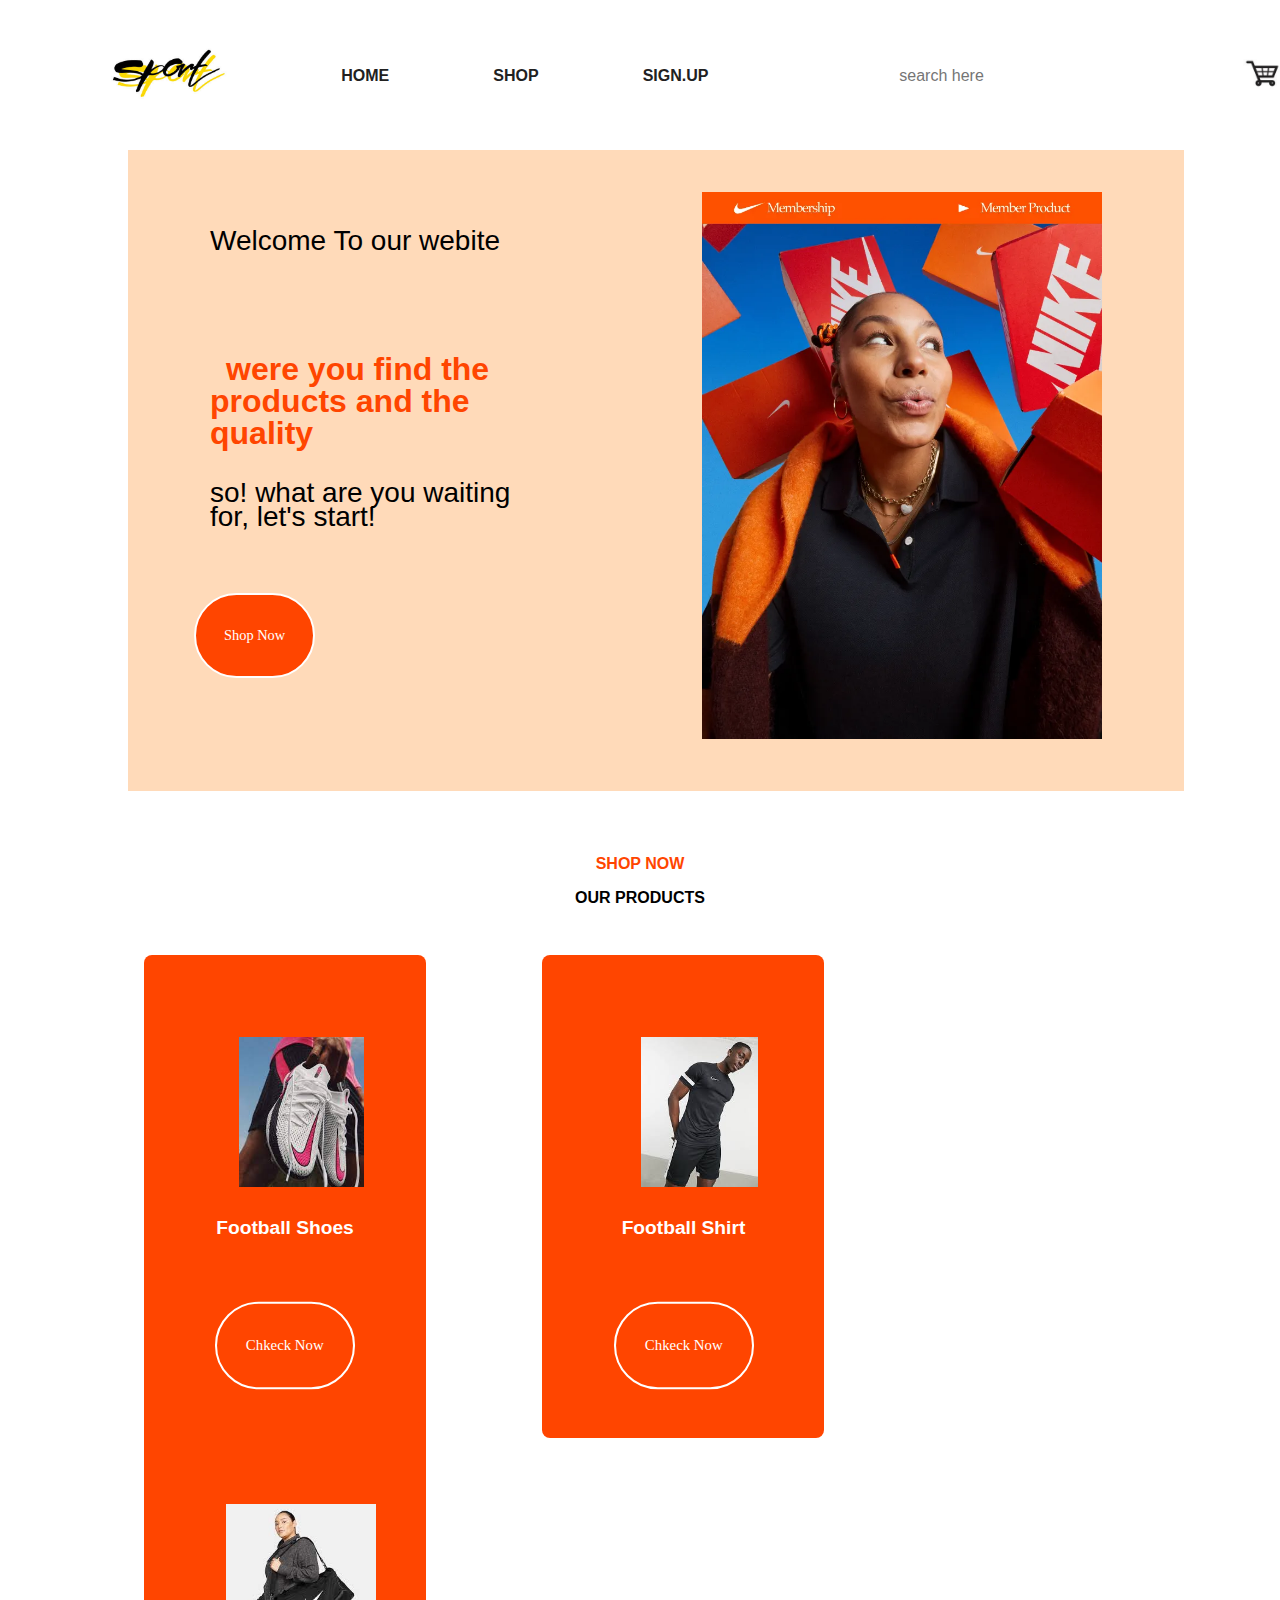
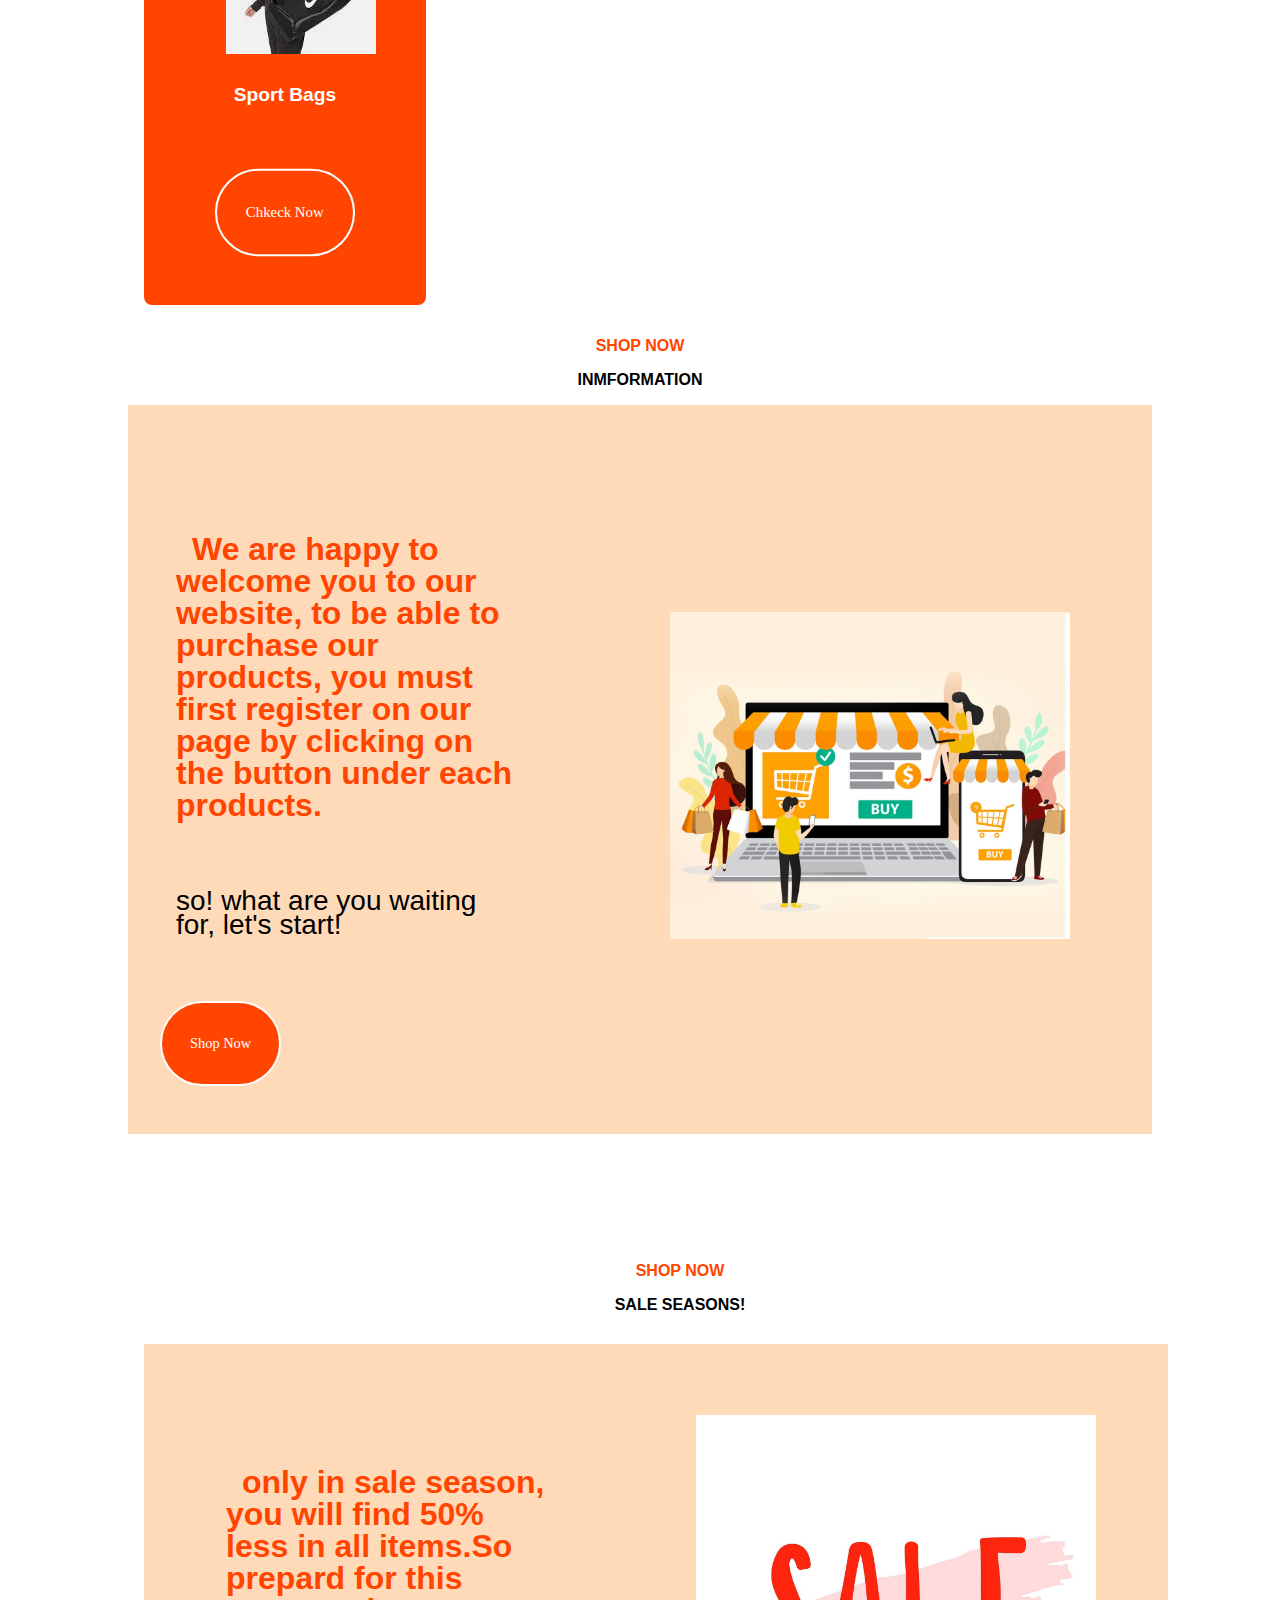
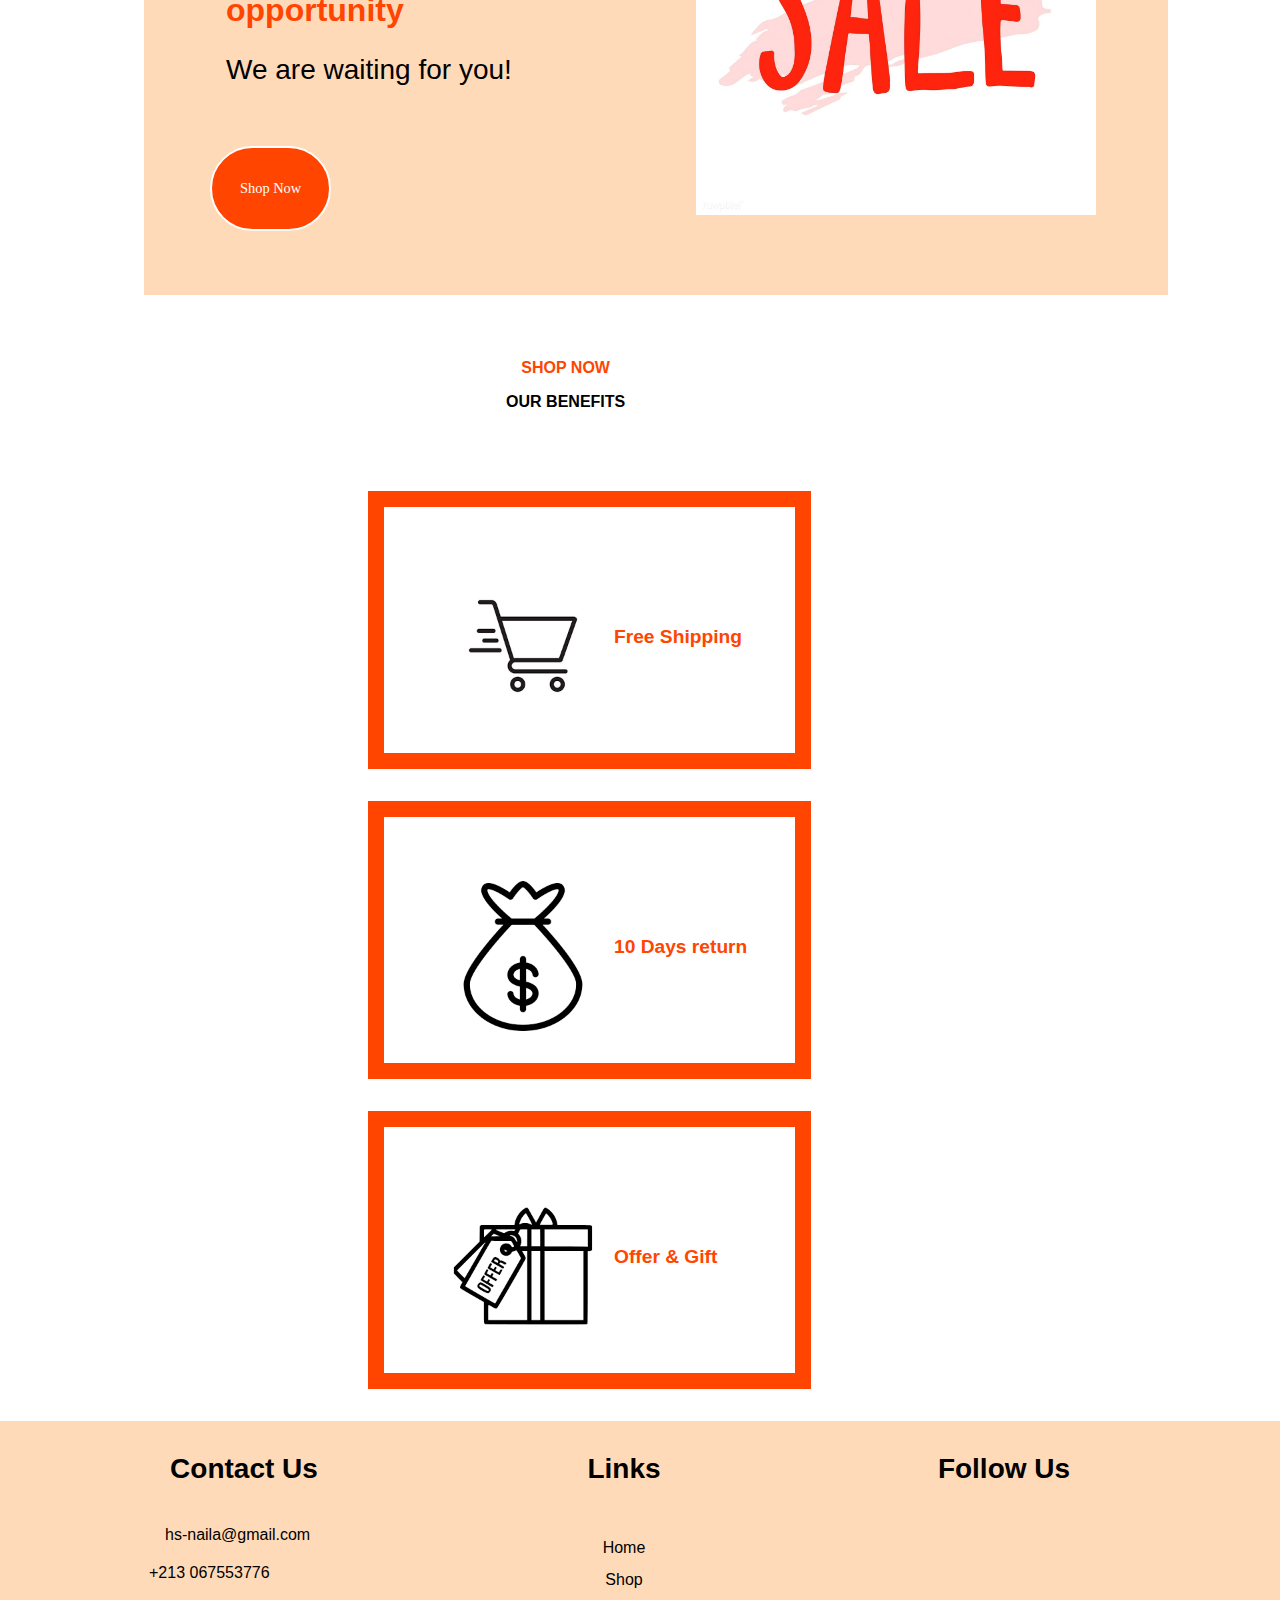
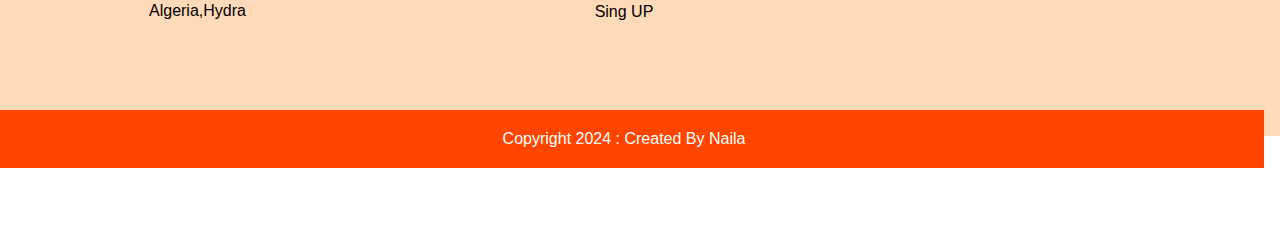
<file: index.html>
<!DOCTYPE html>
<html lang="en">

<head>
    <meta charset="UTF-8">
    <meta name="viewport" content="width=device-width, initial-scale=1.0">
    <title>E-commerce</title>
    <link rel="stylesheet" href="css/style.css">

    <link rel="stylesheet" href="https://cdnjs.cloudflare.com/ajax/libs/font-awesome/6.5.1/css/all.min.css"
        integrity="sha512-DTOQO9RWCH3ppGqcWaEA1BIZOC6xxalwEsw9c2QQeAIftl+Vegovlnee1c9QX4TctnWMn13TZye+giMm8e2LwA=="
        crossorigin="anonymous" referrerpolicy="no-referrer" />
</head>

<body>
    <!------navbar----->
    <header class="header-action">
        <nav class="nav conteiner">
            <a href="index.html" class="nav-logo">
                <img src="img/image1.jpg" class="nav-logo img" />
            </a>
            <div class="nav-menu" id="nav--menu">
                <ul class="nav-list">
                    <li class="nav-items">
                        <a href="index.html" class="nav-link">HOME</a>
                    </li>
                    <li class="nav-items">
                        <a href="shop.html" class="nav-link">SHOP</a>
                    </li>
                    <li class="nav-items">
                        <a href="sigIn.html" class="nav-link">SIGN.UP</a>
                    </li>
                    <li class="nav-items">
                        <a href="" class="nav-link"></a>
                    </li>
                </ul>
                <div class="search">
                    <input type="text" placeholder="search here" class="input-from" />
                    <button class="search-btn">
                        <img class="search-img" />
                    </button>
                </div>
            </div>
            <div class="header-action">
                <a href="#" class="header-cart">
                    <img src="img/image3.jpg" />
                    <span class="count">3</span>
                </a>
            </div>
        </nav>
    </header>
    <!-----setion shop now------->
    <section class="section--lg">
        <div class="home-conteiner grid">
            <div class="home-content">
                <span class="home1">Welcome To our webite</span>
                <h1 class="home-title">
                    <span>were you find the products and the quality</span>
                </h1>
                <p class="home-description">
                    so! what are you waiting for, let's start!
                </p>
                <a href="shop.html" class="btn">Shop Now</a>
            </div>
            <div class="home-img">
                <img src="img/nike image1.jpg" />
            </div>
        </div>
    </section>
    <!-----section our products------->
    <section class="shop">
        <div class="heading">
            <span>Shop Now</span>
            <h1>Our Products</h1>
        </div>
        <div class="shop-container">
            <div class="box">
                <div class="box-img">
                    <img src="img/image70.jpg" />
                </div>

                <h2>Football Shoes</h2>
                <a href="shop.html" class="btn1">Chkeck Now</a>
            </div>
        </div>
        <div class="shop-container">
            <div class="box">
                <div class="box-img">
                    <img src="img/image71.jpg" />
                </div>

                <h2>Football Shirt</h2>
                <a href="football shirt.html" class="btn1">Chkeck Now</a>
            </div>
        </div>
        <div class="shop-container">
            <div class="box">
                <div class="box-img">
                    <img src="img/image72.jpg" />
                </div>

                <h2>Sport Bags</h2>
                <a href="bags.html" class="btn1">Chkeck Now</a>
            </div>
        </div>
    </section>
    <!-----section informations------>
    <section class="section--lg2">
        <div class="heading2">
            <span>Shop Now</span>
            <h1>Inmformation</h1>
        </div>
        <div class="home-conteiner2 grid2">
            <div class="home-content2">

                <h1 class="home-title">
                    <span>
                        We are happy to welcome you to our website, to be able to purchase our products, you must first
                        register on our page by clicking on the button under each products.</span>
                </h1>
                <br>
                <br>
                <p class="home-description">
                    so! what are you waiting for, let's start!
                </p>
                <a href="shop.html" class="btn">Shop Now</a>
            </div>
            <div class="home-img">
                <img src="img/image77.jpg" />
            </div>
        </div>
        <!-----section sale------>
        <section class="section--lg">
            <div class="heading4">
                <span>Shop Now</span>
                <h1>SALE SEASONS!</h1>
            </div>
            <div class="home-conteiner grid">
                <div class="home-content">

                    <h1 class="home-title">
                        <span>only in sale season, you will find 50% less in all items.So prepard for this
                            opportunity</span>
                    </h1>
                    <p class="home-description">
                        We are waiting for you!
                    </p>
                    <a href="shop.html" class="btn">Shop Now</a>
                </div>
                <div class="home-img">
                    <img src="img/sale1.jpg" />
                </div>
            </div>
        </section>
        <!-----section end------>
        <section class="icons-container">
            <div class="heading3">
                <span>Shop Now</span>
                <h1>Our benefits</h1>
            </div>
            <div class="icon">
                <div class="box">
                    <div class="box-img">
                        <img src="img/icon1.png" />
                    </div>
                    <h2>Free Shipping</h2>
                </div>
            </div>
            <div class="icon">
                <div class="box">
                    <div class="box-img">
                        <img src="img/icon2.png" />
                    </div>
                    <h2>10 Days return</h2>
                </div>
            </div>
            <div class="icon">
                <div class="box">
                    <div class="box-img">
                        <img src="img/icon3.png" />
                    </div>
                    <h2>Offer & Gift</h2>
                </div>
            </div>
        </section>
        <!----footer----->
        <footer>
            <div class="container">
                <div class="footer-content">
                    <h3>Contact Us</h3>
                    <p><a href="#">hs-naila@gmail.com</a></p>
                    <p>+213 067553776</p>
                    <p>Algeria,Hydra</p>
                </div>
                <div class="footer-content">
                    <h3>Links</h3>
                    <ul class="list">
                        <li><a href="#">Home</a></li>
                        <li><a href="shop.html">Shop</a></li>
                        <li><a href="sigIn.html">Sing UP</a></li>
                    </ul>
                </div>
                <div class="footer-content">
                    <h3>Follow Us</h3>
                    <ul class="social-icons">
                        <li><a href="#"><i class="fa-brands fa-facebook"></i></a></li>
                        <li><a href="#"><i class="fa-brands fa-instagram"></i></a></li>
                        <li><a href="#"><i class="fa-brands fa-twitter"></i></a></li>
                    </ul>
                </div>
            </div>
            <div class="bottom-bar">
                <p>Copyright 2024 : Created By Naila</p>
            </div>
        </footer>
</body>

</html>
</file>
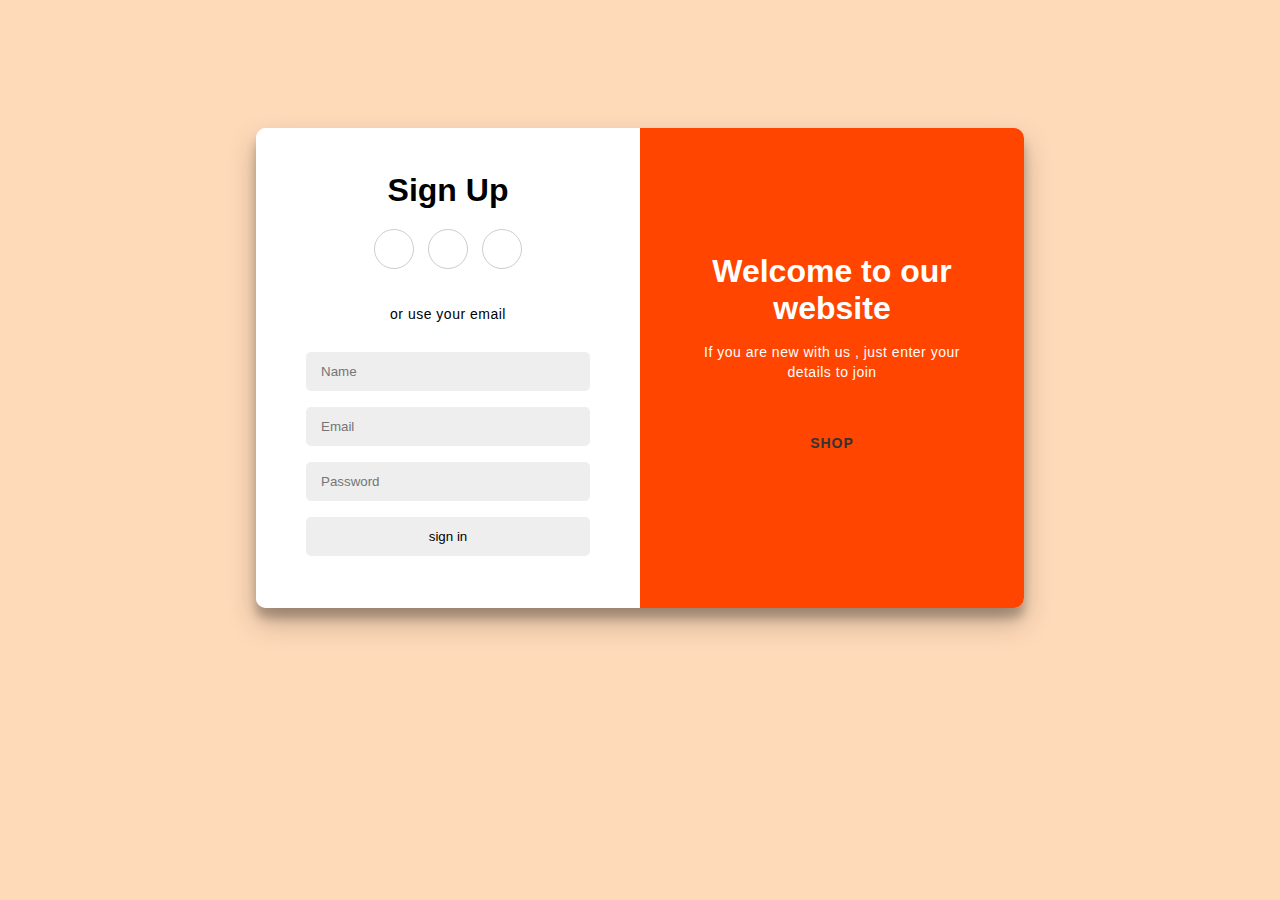
<file: sigIn.html>
<!DOCTYPE html>
<html lang="en">

<head>
    <meta charset="UTF-8">
    <meta name="viewport" content="width=device-width, initial-scale=1.0">
    <link rel="stylesheet" href="css/sigIn.css">
    <link rel="stylesheet" href="https://cdnjs.cloudflare.com/ajax/libs/font-awesome/6.5.1/css/all.min.css"
        integrity="sha512-DTOQO9RWCH3ppGqcWaEA1BIZOC6xxalwEsw9c2QQeAIftl+Vegovlnee1c9QX4TctnWMn13TZye+giMm8e2LwA=="
        crossorigin="anonymous" referrerpolicy="no-referrer" />
    <script src="js/script.js" async></script>

    <title>account</title>
</head>

<body>
    <!-----sign up------>
    <div class="ctn">

        <div>


            <div class="container" id="main">

                <div class="sign-in">
                    <form action="#" id="form">
                        <h1>Sign Up</h1>
                        <div class="social-container">
                            <a href="#" class="social"><i class="fa-brands fa-square-facebook"></i></a>
                            <a href="#" class="social"><i class="fa-brands fa-square-instagram"></i></a>
                            <a href="#" class="social"><i class="fa-brands fa-square-twitter"></i>
                            </a>
                        </div>
                        <p>or use your email</p>
                        <input type="text" name="txt" placeholder="Name" required="">
                        <input type="email" name="email" placeholder="Email" required="">
                        <input type="password" name="pswd" placeholder="Password" required="">
                        <input type="submit" value="sign in">

                    </form>
                </div>
                <div class="overlay-container">
                    <div class="overlay">
                        <div class="overlay-left">
                            <h1>Welcome Back</h1>
                            <p>To keep connected with us please log in </p>
                            <button id="LogIn">Log In</button>
                        </div>
                        <div class="overlay-right">
                            <h1>Welcome to our website</h1>
                            <p>If you are new with us , just enter your details to join</p>
                            <button><a href="shop.html">Shop</a></button>
                        </div>
                    </div>
                </div>


            </div>
            <!------MODAL------>
            <div class="modal_container" id="modal_container">
                <div class="modal">
                    <h1>Thank You</h1>
                    <p>To go back to the shop page click "OK"</p>
                    <button id="close"><a href="shop.html">OK</a></button>
                </div>
            </div>
        </div>


</body>

</html>
</file>
<file: css/style.css>
* {
  margin: 0rem;
  padding: 1rem;
  bottom: 0;
  top: 0rem;
  font-family: Arial, Helvetica, sans-serif;
  font-size: 16px;
  color: black;
}
footer {
  background: orange;
  padding-top: 50px;
}
body {
  display: block;
  align-items: center;
  background-color: hsl(0, 0%, 100%);
}
input,
textarea,
body {
  color: hsl(60, 1%, 56%);
  font-family: sans-serif;
  font-size: 1rem;
  font-weight: 400;
}
button,
input,
textarea {
  background-color: transparent;
  border: none;
  outline: none;
}
ul {
  list-style: none;
}
a {
  text-decoration: none;
}
p {
  line-height: 1.5rem;
}
img {
  max-width: 100%;
}
button,
input,
textarea {
  background-color: transparent;
  border: none;
  outline: none;
}
.grid {
  display: grid;
  gap: 1.5rem;
}
.section--lg {
  padding-block: 4rem;
}
.grid2 {
  display: grid;
  gap: 1.5rem;
}
.section--lg2 {
  padding-block: 4rem;
}
.nav,
.nav-menu,
.nav-list,
.header-action {
  display: flex;
  align-items: center;
}
.nav {
  height: 11.5rem;
  justify-content: space-between;
  margin-top: -5rem;
}
.nav-logo {
  width: 200px;
}
.nav-menu {
  width: 100%;
  margin-left: 2.5rem;
}
.nav-list {
  margin-right: auto;
  column-gap: 2.5rem;
}
.nav-link {
  color: hsl(0, 0%, 13%);
  font-weight: 700;
}
.nav-link:hover {
  color: rgb(227, 193, 21);
}
.search {
  width: 340px;
  position: relative;
}
.search.input-from {
  width: 100%;
}
.search-img {
  position: absolute;
  top: 24%;
  right: 1.25rem;
  cursor: pointer;
}
.header-action {
  column-gap: 1.25rem;
}
.header-cart {
  position: relative;
  right: 5rem;
}
.header-cart img {
  width: 100px;
}
.header-cart .count {
  position: absolute;
  top: 0.625rem;
  right: 0.625rem;

  color: hsl(0, 0%, 100%);
  height: 18px;
  width: 18px;
  line-height: 18px;
  border-radius: 50%;
  text-align: center;
  font-size: 0.687rem;
}

.home-conteiner {
  grid-template-columns: 5fr 7fr;
  align-items: center;
  padding-left: 50px;
  padding-top: 10px;
  background: peachpuff;
  margin-top: -7.1rem;
  margin-right: 3rem;
  margin-left: 5rem;
}
.home-conteiner2 {
  grid-template-columns: 5fr 7fr;
  align-items: center;
  padding-top: -3rem;
  padding-bottom: 0rem;
  background: peachpuff;
  margin-left: 5rem;
  margin-right: 5rem;
  margin-bottom: 5rem;
}
.home1,
.home-description {
  font-size: 1.75rem;
}
.home1 {
  font-weight: 100px;
  color: black;
  margin-bottom: 10rem;

  margin-top: 7rem;
}
.home-title {
  margin-top: 5rem;
  font-weight: 700px;
  line-height: 1;
  font-size: 2;
}
.home-title span {
  color: orangered;
  font-size: 2rem;
}
.btn {
  display: inline-block;
  background-color: orangered;
  border: 2px solid hsl(0, 0%, 100%);
  padding-inline: 1.75rem;
  height: 49px;
  line-height: 49px;
  border-radius: 25rem;
  font-size: 0.9rem;
  font-family: fantasy;
  font-weight: 700px;
  transition: all 0.4s 0.7rem;
  color: white;
  margin-top: 3rem;
  margin-bottom: 2rem;
}
.btn:hover {
  transform: scale(1.03);
  box-shadow: rgba(100, 100, 111, 0.2 7px 29px 0);
}
.home-img {
  width: 25rem;
  justify-self: center;
  top: 20px;
  bottom: 20px;
  border-radius: 40rem;
}
.home-img:hover {
  transform: scale(1.03);
  box-shadow: rgba(100, 1000, 111, 0.2 0 7px 29px 0);
}

.heading {
  text-align: center;
  text-transform: uppercase;
  margin-top: -2rem;
}
.heading2 {
  text-align: center;
  text-transform: uppercase;
  margin-top: -2rem;
  margin-bottom: -1rem;
}
.heading2 span {
  font-size: 1rem;
  font-weight: 600;
  color: orangered;
}
.heading span {
  font-size: 1rem;
  font-weight: 600;
  color: orangered;
}
.heading h1 {
  font: 2rem;
  color: black;
}
.shop-container {
  display: inline-block;
  flex-wrap: wrap;
  gap: 1rem;
  margin-top: 5rem;
  align-items: center;
  justify-content: center;
  margin-left: 2rem;
}
.shop-container .box {
  background: orangered;
  padding: 50px;
  display: flex;
  justify-items: center;
  text-align: center;
  flex-direction: column;
  align-items: center;
  margin-top: -5rem;
  margin-bottom: -3rem;
  margin-left: 5rem;
  border-radius: 0.5rem;
  margin-left: 3rem;

  transition: all 0.4s 0.7rem;
}
.shop-container .box .box-img {
  width: 150px;
  height: 150px;
}

.shop-container .box .box-img img {
  width: 100%;
  height: 100%;
  object-fit: contain;
  object-position: center;
}
.shop-container .box h2 {
  color: white;
  font-size: 1.2rem;
  padding-top: 30px;
}
.box .btn1 {
  border: 2px solid hsl(0, 0%, 100%);
  padding-inline: 1.75rem;
  height: 49px;
  line-height: 49px;
  border-radius: 10rem;
  font-size: 0.9rem;
  font-family: fantasy;
  font-weight: 700px;
  transition: all 0.4s 0.7rem;
  color: white;
  margin-top: 3rem;
}
.box .btn1 {
  transform: scale(1.03);
  box-shadow: rgb(100, 100, 111, 0.2 7px 29px);
}

.heading {
  text-align: center;
  text-transform: uppercase;
  margin-top: -2rem;
}
.heading2 {
  text-align: center;
  text-transform: uppercase;
  margin-top: -2rem;
  margin-bottom: -1rem;
}
.heading2 span {
  font-size: 1rem;
  font-weight: 600;
  color: orangered;
}
.heading3 {
  text-align: center;
  text-transform: uppercase;
  margin-top: -7rem;
  margin-left: 17rem;
  margin-bottom: 2rem;
}
.heading3 span {
  font-size: 1rem;
  font-weight: 600;
  color: orangered;
}
.heading3 h1 {
  font: 2rem;
  color: black;
}
.icons-container {
  display: inline-block;
  flex-wrap: wrap;
  gap: 1rem;
  flex-direction: row;
  margin-top: 5rem;
  align-items: center;
  justify-content: center;
  margin-left: -2rem;
}
.icons-container .box {
  padding: 2rem;
  background: #fff;
  border: 1rem solid orangered;
  display: flex;
  text-align: center;
  align-items: center;
  transition: all 0.4s 0.7rem;
  margin-left: 20rem;
  justify-items: center;
}
.icons-container .box .box-img {
  width: 150px;
  height: 150px;
}

.icons-container .box .box-img img {
  width: 100%;
  height: 100%;
  object-fit: contain;
  object-position: center;
}
.icons-container .box h2 {
  color: orangered;
  font-size: 1.2rem;
  padding-top: 30px;
}
.heading4 {
  text-align: center;
  text-transform: uppercase;
  margin-top: -2rem;
  margin-left: 5rem;
  margin-bottom: 7rem;
}
.heading4 span {
  font-size: 1rem;
  font-weight: 600;
  color: orangered;
}
.heading4 h1 {
  font: 2rem;
  color: black;
}
footer {
  background: peachpuff;
  padding-top: 2rem;
  margin-left: -5rem;
  margin-right: -3rem;
  margin-bottom: 0;
}
.container {
  width: 1140px;
  margin: auto;
  display: flex;
  justify-content: center;
  margin-bottom: -1rem;
  margin-top: -3rem;
}
.footer-content {
  width: 33.3%;
}
h3 {
  font-size: 28px;
  margin-bottom: 15px;
  text-align: center;
}
.footer-content p {
  width: 190px;
  margin: auto;
  padding: 7px;
}
.list {
  text-align: 0;
}
.list li {
  width: auto;
  text-align: center;
  list-style: none;
  padding: 7px;
  position: relative;
}
.list li::before {
  content: "";
  position: absolute;
  transform: translate(-50%, -50%);
  left: 50%;
  top: 100%;
  width: 0;
  height: 2px;
  background: white;
  transition-duration: -5s;
}
.list li:hover::before {
  width: 70px;
}
.social-icons {
  text-align: center;
  padding: 0;
}
.social-icons li {
  display: inline-block;
  text-align: center;
  padding: 5px;
}
.social-icons i {
  color: white;
  font-size: 25px;
}
a {
  text-decoration: none;
}
a:hover {
  color: orange;
}
.bottom-bar {
  background: orangered;
  text-align: center;
  padding: 1px 0;
  margin-top: 50px;
  margin-bottom: -3rem;
}
.bottom-bar p {
  color: white;
  margin: 0;
}
</file>
<file: css/sigIn.css>
* {
  box-sizing: border-box;
}
body {
  align-items: center;
  display: flex;
  justify-content: center;
  flex-direction: column;
  background-color: peachpuff;
  font-family: "monserrat", sans-serif;
  min-height: 100%;
  margin: 10%;
}
.container {
  width: 768px;
  max-width: 100%;
  min-height: 480px;
  background: #fff;
  border-radius: 10px;
  overflow: hidden;
  box-shadow: 0 14px 28px rgba(0, 0, 0, 0.25), 0 10px 10px rgba(0, 0, 0, 0.22);
  position: relative;
  z-index: 1;
}
.log-in,
.sign-in {
  position: absolute;
  top: 0;
  left: 0;
  height: 100%;
  transition: all 0.6s ease-in-out;
}
.log-in {
  width: 50%;
  opacity: 0;
  z-index: 1;
}
.sign-in {
  width: 50%;
  z-index: 2;
}
form {
  background: #fff;
  display: flex;
  align-items: center;
  justify-content: center;
  flex-direction: column;
  padding: 0 50px;
  height: 100%;
  text-align: center;
}
h1 {
  font-weight: bold;
  margin: 0;
}
p {
  font-weight: 100;
  font-size: 14px;
  line-height: 20px;
  letter-spacing: 0.5px;
  margin: 15px 0 20px;
}
input {
  background: #eee;
  padding: 12px 15px;
  margin: 8px 15px;
  width: 100%;
  border-radius: 5px;
  border: none;
  outline: 15px 0;
}
a {
  color: #333;
  font-size: 14px;
  text-decoration: none;
  margin: 15px 0;
}
button {
  color: #fff;
  background: orangered;
  font-size: 13px;
  font-weight: bold;
  padding: 12px 55px;
  margin: 20px;
  border-radius: 20px;
  border: 1px solid orangered;
  outline: none;
  letter-spacing: 1px;
  text-transform: uppercase;
  transition: 80ms ease-in;
  cursor: pointer;
}
button:active {
  transform: scale(0.9);
}
#LogIn,
#SignIn {
  background-color: transparent;
  border: 2px solid #fff;
}
.container.right-panel-active .sign-in {
  transform: translateX(100%);
}
.container.right-panel-active .log-in {
  transform: translateX(100%);
  opacity: 1;
  z-index: 5;
}
.overlay-container {
  position: absolute;
  top: 0;
  left: 50%;
  width: 50%;
  height: 100%;
  overflow: hidden;
  transition: transform 0.6s ease-in-out;
  z-index: 100;
}
.container.container.right-panel-active .overlay-container {
  transform: translateX(-100%);
}
.overlay {
  position: relative;
  color: #fff;
  background: orangered;
  left: -100%;
  height: 100%;
  width: 200%;
  transform: translateX(0);
  transition: transform 0.6s ease-in-out;
}
.container.container.right-panel-active .overlay {
  transform: translateX(50%);
}
.overlay-left,
.overlay-right {
  position: absolute;
  display: flex;
  align-items: center;
  justify-content: center;
  flex-direction: column;
  padding: 0 40px;
  text-align: center;
  top: 0;
  height: 100%;
  width: 50%;
  transform: translateX(0);
  transition: transform 0.6s ease-in-out;
}
.overlay-left {
  transform: translateX(-20%);
}
.overlay-right {
  right: 0;
  transform: translateX(0);
}
.container.right-panel-active .overlay-left {
  transform: translateX(0);
}
.container.right-panel-active .overlay-right {
  transform: translateX(20%);
}
.social-container {
  margin: 20px 0;
}
.social-container a {
  height: 40px;
  width: 40px;
  margin: 0 5px;
  display: inline-flex;
  justify-content: center;
  align-items: center;
  border: 1px solid #ccc;
  border-radius: 50%;
}
.modal_container {
  background-color: rgba(0, 0, 0, 0.3);
  width: 100%;
  opacity: 0;
  height: 100%;
  width: 100%;
  position: absolute;
  top: 50%;
  left: 50%;
  transform: translate(-50%, -50%);
  z-index: 99;
  display: none;
}
.modal_container.show {
  pointer-events: auto;
  opacity: 1;
  display: block;
}
.modal {
  background-color: #fff;
  border-radius: 5px;
  box-shadow: 0 2px 4px rgba(0, 0, 0, 0.2);
  padding: 30px 50px;
  width: 600px;
  max-width: 100%;
  position: relative;
  top: 50%;
  left: 50%;
  transform: translate(-50%, -50%);
  display: flex;
  justify-content: center;
  align-items: center;
  flex-direction: column;
}
</file>
